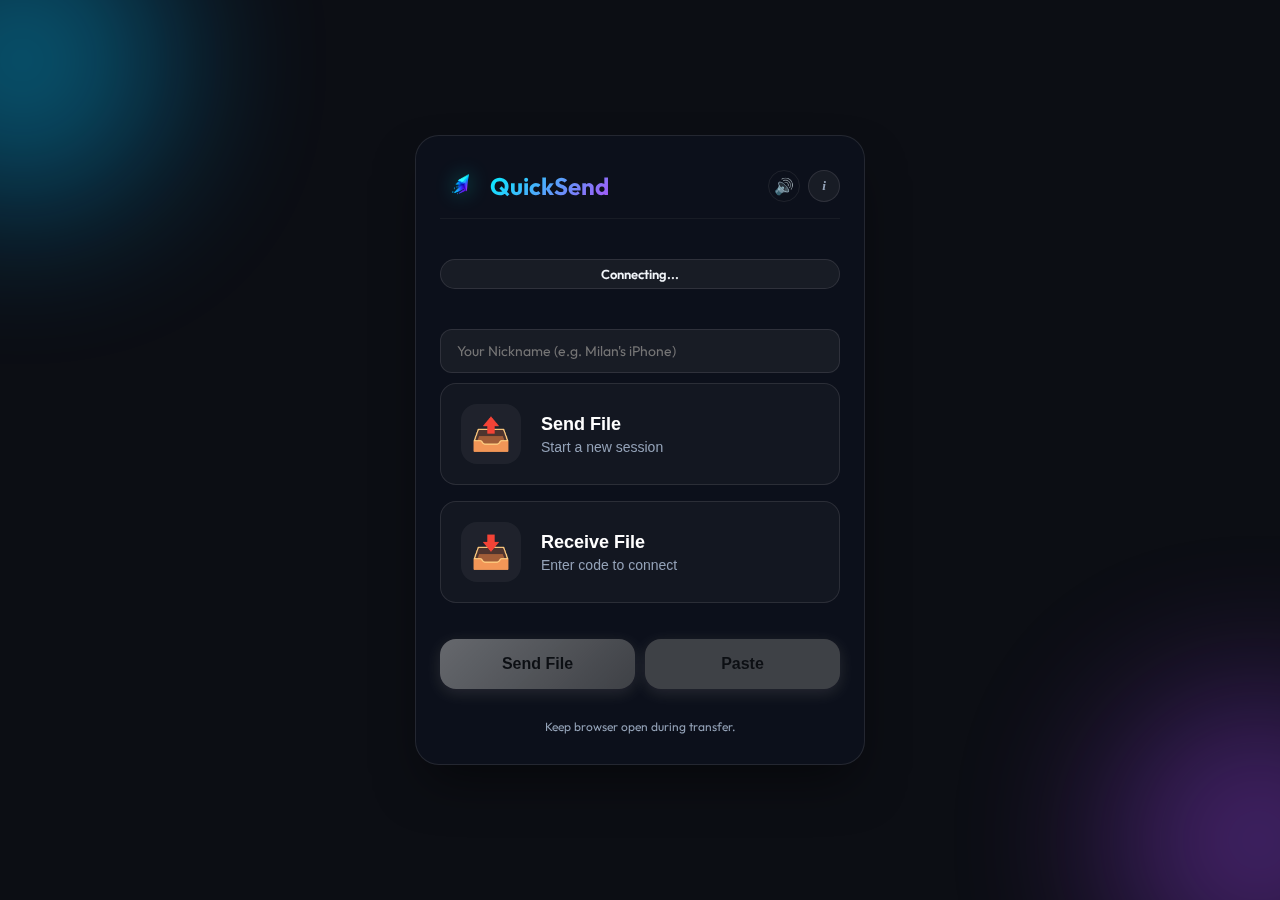
<file: index.html>
<!DOCTYPE html>
<html lang="en">

<head>
    <meta charset="UTF-8">
    <meta name="viewport" content="width=device-width, initial-scale=1.0, maximum-scale=1.0, user-scalable=no">
    <title>QuickSend - Mobile Client</title>
    <link rel="preconnect" href="https://fonts.googleapis.com">
    <link rel="preconnect" href="https://fonts.gstatic.com" crossorigin>
    <link href="https://fonts.googleapis.com/css2?family=Outfit:wght@300;400;500;600;700&display=swap" rel="stylesheet">
    <link rel="manifest" href="webapp.webmanifest">
    <meta name="theme-color" content="#0c0e14">
    <meta name="mobile-web-app-capable" content="yes">
    <meta name="apple-mobile-web-app-capable" content="yes">
    <meta name="apple-mobile-web-app-status-bar-style" content="black-translucent">
    <style>
        :root {
            --bg-color: #0c0e14;
            --text-primary: #f1f5f9;
            --text-secondary: #94a3b8;
            --accent: #00f2ff;
            --accent-purple: #a855f7;
            --accent-glow: rgba(0, 242, 255, 0.4);
            --success: #10b981;
            --error: #ef4444;
            --glass-bg: rgba(13, 17, 28, 0.85);
            --glass-border: rgba(255, 255, 255, 0.1);
            --radius-xl: 24px;
            --radius-lg: 16px;
        }

        * {
            box-sizing: border-box;
            margin: 0;
            padding: 0;
            -webkit-tap-highlight-color: transparent;
        }

        body {
            background: var(--bg-color);
            color: var(--text-primary);
            font-family: 'Outfit', sans-serif;
            min-height: 100vh;
            /* Use dvh for mobile to handle browser toolbars better */
            min-height: 100dvh;
            display: flex;
            flex-direction: column;
            align-items: center;
            justify-content: center;
            overflow-x: hidden;
            overflow-y: auto;
            position: relative;
            padding: 20px 0;
        }

        /* Premium Scrollbar */
        ::-webkit-scrollbar {
            width: 6px;
        }

        ::-webkit-scrollbar-track {
            background: rgba(255, 255, 255, 0.02);
        }

        ::-webkit-scrollbar-thumb {
            background: rgba(255, 255, 255, 0.1);
            border-radius: 10px;
        }

        ::-webkit-scrollbar-thumb:hover {
            background: var(--accent);
        }

        /* Animated Background Blobs */
        .bg-blobs {
            position: fixed;
            top: 0;
            left: 0;
            width: 100vw;
            height: 100vh;
            z-index: -1;
            overflow: hidden;
        }

        .blob {
            position: absolute;
            border-radius: 50%;
            filter: blur(80px);
            opacity: 0.4;
            animation: float 15s infinite ease-in-out;
        }

        .blob-1 {
            width: 300px;
            height: 300px;
            background: radial-gradient(circle, var(--accent), #0077ff);
            top: -10%;
            left: -10%;
        }

        .blob-2 {
            width: 300px;
            height: 300px;
            background: radial-gradient(circle, var(--accent-purple), #7e22ce);
            bottom: -10%;
            right: -10%;
            animation-delay: -5s;
        }

        @keyframes float {

            0%,
            100% {
                transform: translate(0, 0) scale(1);
            }

            33% {
                transform: translate(30px, -50px) scale(1.1);
            }

            66% {
                transform: translate(-20px, 20px) scale(0.9);
            }
        }

        /* Drag & Drop Visual State */
        .drag-over {
            border: 2px dashed var(--accent) !important;
            background: rgba(0, 242, 255, 0.05) !important;
        }

        /* Preview Modal */
        .preview-modal {
            position: fixed;
            top: 0;
            left: 0;
            width: 100vw;
            height: 100vh;
            background: rgba(0, 0, 0, 0.95);
            z-index: 10001;
            display: flex;
            flex-direction: column;
            align-items: center;
            justify-content: center;
            backdrop-filter: blur(10px);
            animation: fadeIn 0.3s ease;
        }

        .preview-content {
            max-width: 90%;
            max-height: 80%;
            border-radius: 12px;
            object-fit: contain;
        }

        .preview-close {
            position: absolute;
            top: 20px;
            right: 20px;
            color: white;
            font-size: 32px;
            cursor: pointer;
            width: 44px;
            height: 44px;
            display: flex;
            align-items: center;
            justify-content: center;
            background: rgba(255, 255, 255, 0.1);
            border-radius: 50%;
        }

        /* Nickname Input */
        .nickname-group {
            margin-bottom: 10px;
            text-align: left;
            width: 100%;
        }

        .nickname-input {
            width: 100%;
            background: rgba(255, 255, 255, 0.05);
            border: 1px solid var(--glass-border);
            padding: 12px 16px;
            border-radius: 12px;
            color: white;
            font-family: inherit;
            outline: none;
            transition: all 0.2s;
            font-size: 14px;
        }

        .nickname-input:focus {
            border-color: var(--accent);
            background: rgba(255, 255, 255, 0.08);
        }

        .btn-cancel-transfer {
            background: rgba(239, 68, 68, 0.15);
            color: var(--error);
            border: 1px solid rgba(239, 68, 68, 0.3);
            padding: 10px;
            border-radius: 12px;
            font-size: 13px;
            font-weight: 600;
            cursor: pointer;
            margin-top: 15px;
            width: 100%;
            transition: all 0.2s;
        }

        .btn-cancel-transfer:active {
            background: var(--error);
            color: white;
        }

        .container {
            width: 90%;
            max-width: 450px;
            background: var(--glass-bg);
            backdrop-filter: blur(20px);
            -webkit-backdrop-filter: blur(20px);
            border: 1px solid var(--glass-border);
            border-radius: var(--radius-xl);
            padding: 30px 24px;
            text-align: center;
            box-shadow: 0 25px 50px -12px rgba(0, 0, 0, 0.5);
            animation: slideUp 0.6s cubic-bezier(0.2, 0.8, 0.2, 1);
            display: flex;
            flex-direction: column;
            gap: 20px;
            /* Remove fixed max-height to allow content to grow if needed, 
               body scroll will handle it */
            position: relative;
        }

        @keyframes slideUp {
            from {
                transform: translateY(40px);
                opacity: 0;
            }

            to {
                transform: translateY(0);
                opacity: 1;
            }
        }

        header {
            display: flex;
            justify-content: space-between;
            align-items: center;
            margin-bottom: 20px;
            padding-bottom: 12px;
            border-bottom: 1px solid rgba(255, 255, 255, 0.05);
            width: 100%;
        }

        .view {
            width: 100%;
            transition: all 0.4s ease;
        }

        .view.hidden {
            display: none;
            opacity: 0;
            transform: translateY(10px);
        }

        .card-btn {
            width: 100%;
            background: rgba(255, 255, 255, 0.03);
            border: 1px solid var(--glass-border);
            border-radius: var(--radius-lg);
            padding: 20px;
            margin-bottom: 16px;
            display: flex;
            align-items: center;
            gap: 20px;
            cursor: pointer;
            transition: all 0.2s;
            text-align: left;
            color: white;
            outline: none;
        }

        .card-btn:hover {
            background: rgba(255, 255, 255, 0.05);
            border-color: rgba(255, 255, 255, 0.2);
            transform: translateY(-2px);
        }

        .card-btn:active {
            transform: scale(0.97) translateY(0);
            background: rgba(255, 255, 255, 0.08);
            border-color: var(--accent);
        }

        .card-btn .icon {
            font-size: 32px;
            width: 60px;
            height: 60px;
            background: rgba(255, 255, 255, 0.05);
            border-radius: 16px;
            display: flex;
            align-items: center;
            justify-content: center;
        }

        .card-btn h3 {
            font-size: 18px;
            margin-bottom: 4px;
        }

        .card-btn p {
            font-size: 14px;
            color: var(--text-secondary);
        }

        /* Sender View Styles */
        .file-drop-area {
            border: 2px dashed var(--glass-border);
            border-radius: var(--radius-lg);
            padding: 40px 20px;
            display: flex;
            flex-direction: column;
            align-items: center;
            justify-content: center;
            gap: 15px;
            cursor: pointer;
            transition: all 0.3s;
            background: rgba(255, 255, 255, 0.02);
        }

        .file-drop-area:active {
            border-color: var(--accent);
            background: rgba(0, 242, 255, 0.05);
        }

        .file-icon {
            font-size: 48px;
        }

        .code-box {
            background: rgba(0, 0, 0, 0.3);
            border: 1px solid var(--accent);
            border-radius: var(--radius-lg);
            padding: 20px;
            margin: 20px 0;
            font-size: 32px;
            font-weight: 700;
            letter-spacing: 5px;
            color: var(--accent);
            text-shadow: 0 0 15px var(--accent-glow);
        }

        #qrcode {
            background: white;
            padding: 15px;
            border-radius: 12px;
            display: inline-block;
            margin-top: 10px;
        }

        .secondary-btn {
            background: transparent;
            border: 1px solid var(--glass-border);
            color: var(--text-secondary);
            width: 100%;
            padding: 12px;
            border-radius: var(--radius-lg);
            font-size: 14px;
            cursor: pointer;
            transition: all 0.2s;
        }

        .secondary-btn:active {
            background: rgba(255, 255, 255, 0.05);
            color: white;
        }

        .logo {
            display: flex;
            align-items: center;
            gap: 10px;
        }

        .header-right {
            display: flex;
            align-items: center;
            gap: 8px;
        }

        .logo img {
            width: 40px;
            height: 40px;
            filter: drop-shadow(0 0 10px var(--accent-glow));
        }

        .logo h1 {
            font-size: 24px;
            font-weight: 700;
            background: linear-gradient(135deg, var(--accent), var(--accent-purple));
            -webkit-background-clip: text;
            background-clip: text;
            -webkit-text-fill-color: transparent;
        }

        /* Status & Progress */
        .status-badge {
            display: inline-block;
            padding: 6px 12px;
            border-radius: 99px;
            background: rgba(255, 255, 255, 0.05);
            border: 1px solid var(--glass-border);
            font-size: 13px;
            font-weight: 600;
            margin-bottom: 20px;
        }

        .status-badge.connected {
            color: var(--success);
            border-color: rgba(16, 185, 129, 0.3);
            background: rgba(16, 185, 129, 0.1);
        }

        .status-badge.error {
            color: var(--error);
            border-color: rgba(239, 68, 68, 0.3);
            background: rgba(239, 68, 68, 0.1);
        }

        .progress-container {
            margin: 10px 0;
            display: none;
        }

        .progress-wrapper {
            background: rgba(255, 255, 255, 0.05);
            height: 8px;
            border-radius: 99px;
            overflow: hidden;
            margin-bottom: 8px;
        }

        .progress-bar {
            height: 100%;
            width: 0%;
            background: linear-gradient(to right, var(--accent), var(--accent-purple));
            box-shadow: 0 0 10px var(--accent-glow);
            transition: width 0.2s linear;
        }

        .stats {
            display: flex;
            justify-content: space-between;
            font-size: 12px;
            color: var(--text-secondary);
            font-weight: 500;
        }

        .current-filename {
            font-size: 14px;
            margin-bottom: 10px;
            color: var(--text-primary);
            white-space: nowrap;
            overflow: hidden;
            text-overflow: ellipsis;
        }

        /* Received Files List */
        .files-list {
            max-height: 350px;
            overflow-y: auto;
            display: none;
            /* Hidden by default */
            flex-direction: column;
            gap: 12px;
            margin: 15px 0;
            padding: 5px;
            border-radius: 12px;
            scrollbar-width: thin;
            scrollbar-color: rgba(255, 255, 255, 0.1) transparent;
        }

        .file-item {
            background: rgba(255, 255, 255, 0.03);
            border: 1px solid var(--glass-border);
            border-radius: 12px;
            padding: 12px;
            display: flex;
            justify-content: space-between;
            align-items: center;
            text-align: left;
            animation: fadeIn 0.3s ease;
        }

        @keyframes fadeIn {
            from {
                opacity: 0;
                transform: translateY(10px);
            }

            to {
                opacity: 1;
                transform: translateY(0);
            }
        }

        .file-info {
            overflow: hidden;
            margin-right: 10px;
        }

        .file-name {
            font-size: 13px;
            font-weight: 600;
            color: var(--text-primary);
            white-space: nowrap;
            overflow: hidden;
            text-overflow: ellipsis;
            margin-bottom: 2px;
        }

        .file-size {
            font-size: 11px;
            color: var(--text-secondary);
        }

        .file-action-btn {
            background: rgba(0, 242, 255, 0.1);
            color: var(--accent);
            border: none;
            padding: 6px 12px;
            border-radius: 8px;
            font-size: 11px;
            font-weight: 600;
            cursor: pointer;
            text-decoration: none;
            display: inline-block;
        }

        /* Buttons */
        .primary-btn {
            display: block;
            width: 100%;
            padding: 16px;
            border-radius: var(--radius-lg);
            border: none;
            background: linear-gradient(135deg, var(--accent), var(--accent-purple));
            color: #0c0e14;
            font-size: 16px;
            font-weight: 700;
            cursor: pointer;
            transition: transform 0.2s;
            box-shadow: 0 4px 15px rgba(0, 242, 255, 0.3);
        }

        .primary-btn:hover {
            transform: translateY(-2px);
            box-shadow: 0 8px 25px rgba(0, 242, 255, 0.4);
        }

        .primary-btn:active {
            transform: scale(0.98) translateY(0);
        }

        .primary-btn.disabled {
            opacity: 0.5;
            pointer-events: none;
            filter: grayscale(1);
        }

        /* Chat Toggle FAB */
        .fab-chat {
            position: fixed;
            bottom: 20px;
            right: 20px;
            width: 56px;
            height: 56px;
            border-radius: 50%;
            background: linear-gradient(135deg, var(--accent), var(--accent-purple));
            border: none;
            box-shadow: 0 8px 20px rgba(0, 0, 0, 0.4);
            display: flex;
            align-items: center;
            justify-content: center;
            font-size: 24px;
            cursor: pointer;
            z-index: 100;
            transition: transform 0.3s;
        }

        .fab-chat:active {
            transform: scale(0.9);
        }

        .unread-dot {
            position: absolute;
            top: 0;
            right: 0;
            width: 14px;
            height: 14px;
            background: #ef4444;
            border: 2px solid #0c0e14;
            border-radius: 50%;
            animation: pulse-dot 2s infinite;
        }

        .fab-chat.hidden {
            display: none;
        }

        @keyframes pulse-dot {
            0% {
                box-shadow: 0 0 0 0 rgba(239, 68, 68, 0.7);
            }

            70% {
                box-shadow: 0 0 0 6px rgba(239, 68, 68, 0);
            }

            100% {
                box-shadow: 0 0 0 0 rgba(239, 68, 68, 0);
            }
        }

        /* Chat Drawer */
        .chat-drawer {
            position: fixed;
            bottom: 0;
            left: 0;
            right: 0;
            height: 70vh;
            background: #13161f;
            border-top: 1px solid var(--glass-border);
            border-radius: 24px 24px 0 0;
            box-shadow: 0 -10px 40px rgba(0, 0, 0, 0.6);
            transform: translateY(110%);
            transition: transform 0.3s cubic-bezier(0.2, 0.8, 0.2, 1);
            z-index: 1000;
            display: flex;
            flex-direction: column;
            padding-bottom: env(safe-area-inset-bottom);
        }

        .chat-drawer.open {
            transform: translateY(0);
        }

        .chat-header {
            padding: 16px 20px;
            border-bottom: 1px solid rgba(255, 255, 255, 0.05);
            display: flex;
            justify-content: space-between;
            align-items: center;
        }

        .chat-header h3 {
            font-size: 16px;
            font-weight: 600;
        }

        .close-chat {
            background: none;
            border: none;
            color: var(--text-secondary);
            font-size: 24px;
            cursor: pointer;
            padding: 5px;
        }

        .chat-messages {
            flex: 1;
            overflow-y: auto;
            padding: 20px;
            display: flex;
            flex-direction: column;
            gap: 10px;
        }

        .message {
            max-width: 80%;
            padding: 10px 14px;
            border-radius: 16px;
            font-size: 14px;
            line-height: 1.4;
            word-wrap: break-word;
        }

        .message.sent {
            align-self: flex-end;
            background: linear-gradient(135deg, var(--accent), var(--accent-purple));
            color: #0c0e14;
            border-bottom-right-radius: 4px;
        }

        .message.received {
            align-self: flex-start;
            background: rgba(255, 255, 255, 0.1);
            color: white;
            border-bottom-left-radius: 4px;
        }

        .chat-input-area {
            padding: 15px;
            border-top: 1px solid rgba(255, 255, 255, 0.05);
            display: flex;
            gap: 10px;
        }

        .chat-input {
            flex: 1;
            background: rgba(0, 0, 0, 0.3);
            border: 1px solid var(--glass-border);
            border-radius: 99px;
            padding: 12px 20px;
            color: white;
            outline: none;
            font-size: 14px;
        }

        .send-chat-btn {
            background: var(--accent);
            color: #0c0e14;
            border: none;
            width: 42px;
            height: 42px;
            border-radius: 50%;
            display: flex;
            align-items: center;
            justify-content: center;
            cursor: pointer;
            font-weight: bold;
        }

        .error-message {
            color: var(--error);
            font-size: 13px;
            background: rgba(239, 68, 68, 0.1);
            padding: 10px;
            border-radius: 12px;
            display: none;
            margin-top: 10px;
            cursor: pointer;
        }

        .info-btn {
            background: rgba(255, 255, 255, 0.05);
            border: 1px solid var(--glass-border);
            color: var(--text-secondary);
            width: 32px;
            height: 32px;
            border-radius: 50%;
            cursor: pointer;
            display: flex;
            align-items: center;
            justify-content: center;
            font-family: serif;
            font-style: italic;
            font-weight: bold;
            transition: all 0.2s;
            position: relative;
            /* Not absolute anymore */
            top: auto;
            right: auto;
        }

        .info-btn:active {
            transform: scale(0.9);
        }

        #sound-toggle {
            width: 32px;
            height: 32px;
            font-size: 16px;
            font-family: sans-serif;
            font-style: normal;
            margin-left: 5px;
            /* Added spacing */
            background: transparent;
            border: 1px solid rgba(255, 255, 255, 0.1);
            opacity: 0.8;
        }


        .info-overlay {
            position: fixed;
            top: 0;
            left: 0;
            width: 100%;
            height: 100%;
            background: rgba(12, 14, 20, 0.95);
            z-index: 2000;
            display: flex;
            align-items: center;
            justify-content: center;
            padding: 20px;
        }

        .info-content {
            background: #1e293b;
            padding: 30px;
            border-radius: 20px;
            max-width: 400px;
            width: 100%;
            position: relative;
            border: 1px solid var(--glass-border);
        }

        .info-content h2 {
            color: var(--accent);
            margin-bottom: 20px;
        }

        .info-content ul {
            text-align: left;
            margin-bottom: 20px;
            padding-left: 20px;
            color: var(--text-primary);
        }

        .info-content li {
            margin-bottom: 10px;
            font-size: 14px;
        }

        .close-btn {
            position: absolute;
            top: 15px;
            right: 15px;
            background: none;
            border: none;
            color: var(--text-secondary);
            font-size: 24px;
            cursor: pointer;
        }

        .hidden {
            display: none !important;
        }

        .toast {
            position: fixed;
            top: 20px;
            left: 50%;
            transform: translateX(-50%);
            background: rgba(28, 28, 40, 0.9);
            backdrop-filter: blur(15px);
            -webkit-backdrop-filter: blur(15px);
            color: white;
            padding: 12px 32px;
            border-radius: 40px;
            border: 1px solid rgba(255, 255, 255, 0.15);
            box-shadow: 0 10px 40px rgba(0, 0, 0, 0.6);
            z-index: 10000;
            transition: all 0.5s cubic-bezier(0.19, 1, 0.22, 1);
            font-size: 14px;
            font-weight: 600;
            display: flex;
            align-items: center;
            gap: 12px;
            letter-spacing: 0.2px;
        }

        .toast.hidden {
            opacity: 0;
            transform: translateX(-50%) translateY(-60px) scale(0.9);
            pointer-events: none;
        }
    </style>
</head>

<body>
    <div class="bg-blobs">
        <div class="blob blob-1"></div>
        <div class="blob blob-2"></div>
    </div>

    <div class="container">
        <header>
            <div class="logo">
                <img src="icons/icon128.png" alt="Logo">
                <h1>QuickSend</h1>
            </div>
            <div class="header-right">
                <button id="sound-toggle" class="info-btn">🔊</button>
                <button id="info-btn" class="info-btn">i</button>
            </div>
        </header>

        <div id="status-badge" class="status-badge">Connecting...</div>

        <!-- Mode Selection -->
        <div id="mode-selection" class="view">
            <div class="nickname-group">
                <input type="text" id="nickname-input" class="nickname-input"
                    placeholder="Your Nickname (e.g. Milan's iPhone)" maxlength="20">
            </div>
            <div class="modes-grid">
                <button id="btn-send-mode" class="card-btn">
                    <div class="icon">📤</div>
                    <div class="text">
                        <h3>Send File</h3>
                        <p>Start a new session</p>
                    </div>
                </button>
                <button id="btn-receive-mode" class="card-btn">
                    <div class="icon">📥</div>
                    <div class="text">
                        <h3>Receive File</h3>
                        <p>Enter code to connect</p>
                    </div>
                </button>
            </div>
        </div>

        <!-- Sender View (Waiting for Connection) -->
        <div id="sender-view" class="view hidden">
            <h2 style="margin-bottom: 20px; color: var(--primary);">Waiting for Peer</h2>
            <div id="code-display-area">
                <p style="opacity: 0.7; margin-bottom: 15px;">Your peer needs this code or QR to connect:</p>
                <div class="code-box">
                    <span id="session-code">...</span>
                </div>
                <div id="qrcode-container">
                    <div id="qrcode"></div>
                    <p class="qr-hint" style="font-size: 11px; margin-top: 10px; opacity: 0.6;">Scan with another
                        device to connect</p>
                    <button id="btn-share-code" class="secondary-btn hidden"
                        style="margin-top: 15px; border-color: var(--accent); color: var(--accent);">Share Code</button>
                    <button id="btn-copy-code" class="secondary-btn"
                        style="margin-top: 15px; border-color: var(--primary); color: var(--primary);">Copy
                        Code</button>
                </div>
            </div>
            <button id="btn-cancel-send" class="secondary-btn" style="margin-top:20px;">Back</button>
        </div>

        <!-- Manual Input View -->
        <div id="receiver-view" class="view hidden">
            <div class="input-group">
                <label>Enter 6-digit Code</label>
                <input type="text" id="code-input" placeholder="123456" maxlength="6" pattern="\d*" inputmode="numeric"
                    style="width: 100%; padding: 16px; background: rgba(0,0,0,0.3); border: 1px solid var(--glass-border); border-radius: 12px; color: white; font-size: 24px; text-align: center; letter-spacing: 4px; margin: 20px 0;">
            </div>
            <button id="btn-connect" class="primary-btn">Connect & Receive</button>
            <button id="btn-cancel-receive" class="secondary-btn" style="margin-top:20px;">Back</button>
        </div>

        <!-- Transfer UI (Existing) -->
        <div id="transfer-ui" class="view hidden">
            <div id="current-filename" class="current-filename hidden"></div>
            <div id="progress-container" class="progress-container">
                <div class="progress-wrapper">
                    <div id="progress-bar" class="progress-bar"></div>
                </div>
                <div class="stats">
                    <span id="percent">0%</span>
                    <span id="speed">0 MB/s</span>
                </div>
                <div id="eta" style="font-size: 11px; color: var(--text-secondary); margin-top: 4px;">Calculating ETA...
                </div>
                <button id="btn-cancel-transfer" class="btn-cancel-transfer hidden">Cancel Transfer</button>
            </div>

            <div id="files-list" class="files-list">
                <!-- Received files will appear here -->
            </div>
            <button id="btn-exit-session" class="secondary-btn" style="margin-top:20px;">Exit Session</button>
        </div>

        <div id="error-ui" class="error-message"></div>

        <!-- Actions -->
        <div class="actions">
            <div style="display:flex; gap:10px; width:100%;">
                <button id="btn-send-file" class="primary-btn disabled" style="flex:1;">Send File</button>
                <button id="btn-paste" class="primary-btn disabled"
                    style="flex:1; background: var(--accent-purple);">Paste</button>
            </div>
            <input type="file" id="file-input" hidden multiple>
        </div>

        <p style="font-size: 12px; color: var(--text-secondary); margin-top: 10px;">Keep browser open during
            transfer.
        </p>

        <div id="info-overlay" class="info-overlay hidden">
            <div class="info-content">
                <button id="info-close" class="close-btn">&times;</button>
                <h2>Quick Guide 🚀</h2>
                <ul>
                    <li><strong>🤝 Connect:</strong> Scan the QR or use the 6-digit code to link devices.</li>
                    <li><strong>📁 Send:</strong> Pick files, paste text, or <b>drag & drop</b> anywhere on desktop.
                    </li>
                    <li><strong>🖼️ Preview:</strong> Click any image/video in history to view it instantly.</li>
                    <li><strong>⚡ HUD:</strong> Track real-time speed, % progress, and remaining time.</li>
                    <li><strong>🛑 Control:</strong> Cancel transfers mid-way if needed.</li>
                </ul>
                <p style="margin-top:15px; font-size:12px; opacity:0.7;">v2.9 - Premium Release - Secure P2P</p>
            </div>
        </div>
    </div>

    <!-- Chat Floating Button -->
    <button id="btn-toggle-chat" class="fab-chat hidden">
        <div id="chat-unread" class="unread-dot hidden"></div>
        💬
    </button>

    <!-- Chat Drawer -->
    <div id="chat-drawer" class="chat-drawer">
        <div class="chat-header">
            <h3>Peer Chat</h3>
            <button id="btn-close-chat" class="close-chat">✕</button>
        </div>
        <div id="chat-messages" class="chat-messages">
            <!-- Messages go here -->
        </div>
        <div class="chat-input-area">
            <input type="text" id="chat-input" class="chat-input" placeholder="Type a message...">
            <button id="btn-send-chat" class="send-chat-btn">➤</button>
        </div>
    </div>

    <!-- Toast Notification -->
    <div id="toast" class="toast hidden"></div>

    <!-- Libs -->
    <script src="libs/audio.js?v=2.1"></script>
    <script src="libs/supabase.js?v=2.1"></script>
    <script src="libs/qrcode.js?v=2.1"></script>
    <script src="config.js?v=2.1"></script>

    <script>
        console.log("QuickSend v2.14 Loaded");
        window.addEventListener('load', function () {
            // --- Logic ---
            const urlParams = new URLSearchParams(window.location.search);
            const code = urlParams.get('code');

            // UI Elements
            const ui = {
                status: document.getElementById('status-badge'),
                error: document.getElementById('error-ui'),
                progressContainer: document.getElementById('progress-container'),
                progressBar: document.getElementById('progress-bar'),
                percent: document.getElementById('percent'),
                speed: document.getElementById('speed'),
                filename: document.getElementById('current-filename'),
                filesList: document.getElementById('files-list'),
                btnSendFile: document.getElementById('btn-send-file'),
                fileInput: document.getElementById('file-input'),
                btnChatToggle: document.getElementById('btn-toggle-chat'),
                chatDrawer: document.getElementById('chat-drawer'),
                chatMessages: document.getElementById('chat-messages'),
                chatInput: document.getElementById('chat-input'),
                btnSendChat: document.getElementById('btn-send-chat'),
                btnCloseChat: document.getElementById('btn-close-chat'),
                chatUnread: document.getElementById('chat-unread'),
                btnPaste: document.getElementById('btn-paste'),
                infoBtn: document.getElementById('info-btn'),
                infoOverlay: document.getElementById('info-overlay'),
                infoClose: document.getElementById('info-close'),
                soundToggle: document.getElementById('sound-toggle'),
                // New View Elements
                btnSendMode: document.getElementById('btn-send-mode'),
                btnReceiveMode: document.getElementById('btn-receive-mode'),
                btnCancelSend: document.getElementById('btn-cancel-send'),
                btnCancelReceive: document.getElementById('btn-cancel-receive'),
                btnConnect: document.getElementById('btn-connect'),
                codeInput: document.getElementById('code-input'),
                sessionCodeText: document.getElementById('session-code'),
                qrcodeDiv: document.getElementById('qrcode'),
                codeDisplayArea: document.getElementById('code-display-area'),
                btnShareCode: document.getElementById('btn-share-code'),
                btnCopyCode: document.getElementById('btn-copy-code'),
                btnExitSession: document.getElementById('btn-exit-session'),
                toast: document.getElementById('toast'),
                nicknameInput: document.getElementById('nickname-input'),
                eta: document.getElementById('eta'),
                btnCancelTransfer: document.getElementById('btn-cancel-transfer')
            };

            const views = {
                selection: document.getElementById('mode-selection'),
                sender: document.getElementById('sender-view'),
                receiver: document.getElementById('receiver-view'),
                transfer: document.getElementById('transfer-ui')
            };

            // WebRTC Config & TURN
            let rtcConfig = {
                iceServers: [
                    { urls: 'stun:stun.l.google.com:19302' },
                    { urls: 'stun:global.stun.twilio.com:3478' }
                ]
            };
            const METERED_API_KEY = "7901977ec1ad39f11335a956e16f677d8cb7";
            const METERED_DOMAIN = "milanmantony.metered.live";

            // Interactive Background Logic
            document.addEventListener('mousemove', (e) => {
                const x = (e.clientX / window.innerWidth - 0.5) * 40;
                const y = (e.clientY / window.innerHeight - 0.5) * 40;
                document.querySelector('.blob-1').style.transform = `translate(${x}px, ${y}px)`;
                document.querySelector('.blob-2').style.transform = `translate(${-x}px, ${-y}px)`;
            });

            // Nickname Persistence
            ui.nicknameInput.value = localStorage.getItem('qs-nickname') || '';
            ui.nicknameInput.onchange = (e) => localStorage.setItem('qs-nickname', e.target.value);

            // Drag & Drop
            document.ondragover = (e) => {
                e.preventDefault();
                if (!views.transfer.classList.contains('hidden')) {
                    ui.filesList.classList.add('drag-over');
                }
            };
            document.ondragleave = () => ui.filesList.classList.remove('drag-over');
            document.ondrop = async (e) => {
                e.preventDefault();
                ui.filesList.classList.remove('drag-over');
                if (views.transfer.classList.contains('hidden')) {
                    showToast("Connect first to send files");
                    return;
                }
                const files = e.dataTransfer.files;
                if (files.length > 0) {
                    for (let i = 0; i < files.length; i++) {
                        await startFileTransfer(files[i]);
                    }
                }
            };

            // Promise that resolves when TURN is ready (or failed/timeout)
            const turnReadyPromise = (async () => {
                try {
                    const res = await fetch(`https://${METERED_DOMAIN}/api/v1/turn/credentials?apiKey=${METERED_API_KEY}`);
                    const servers = await res.json();
                    rtcConfig.iceServers = [...rtcConfig.iceServers, ...servers];
                    console.log("TURN Loaded (Mobile)");
                } catch (e) { console.warn("TURN Fetch Failed", e); }
            })();

            // Init Audio
            AudioEngine.init();
            ui.soundToggle.textContent = AudioEngine.enabled ? '🔊' : '🔇';
            ui.soundToggle.onclick = () => {
                const isOn = AudioEngine.toggle();
                ui.soundToggle.textContent = isOn ? '🔊' : '🔇';
                if (isOn) AudioEngine.play('nav');
            };

            // Info Handlers
            ui.infoBtn.onclick = () => ui.infoOverlay.classList.remove('hidden');
            ui.infoClose.onclick = () => ui.infoOverlay.classList.add('hidden');

            function showView(viewId) {
                Object.values(views).forEach(v => v.classList.add('hidden'));
                views[viewId].classList.remove('hidden');
            }

            // Mode Selection logic
            ui.btnSendMode.onclick = () => {
                AudioEngine.play('nav');
                startSenderSession();
            };

            ui.btnReceiveMode.onclick = () => {
                AudioEngine.play('nav');
                showView('receiver');
            };

            ui.btnCancelSend.onclick = () => {
                AudioEngine.play('nav');
                resetApp();
            };

            ui.btnCancelReceive.onclick = () => {
                AudioEngine.play('nav');
                resetApp();
            };

            ui.btnExitSession.onclick = () => {
                AudioEngine.play('nav');
                resetApp();
            };

            ui.btnConnect.onclick = () => {
                const manualCode = ui.codeInput.value.trim();
                if (manualCode.length === 6) {
                    AudioEngine.play('nav');
                    initReceiver(manualCode);
                } else {
                    showError("Enter 6-digit code");
                }
            };

            // Moved auto-init logic to after supabase initialization to prevent ReferenceError
            function handleAutoInit() {
                if (code) {
                    initReceiver(code);
                } else {
                    showView('selection');
                }
            }

            // Global State
            let peerConnection;
            let dataChannel;
            let supabase;
            let sessionCode = null;
            let activeSubscription = null;
            let heartbeatInterval = null;
            let transferResolve = null; // For ACK handshake
            let transferHistory = []; // Unified store for Sent & Received files

            // Atomic States
            let rxState = { active: false, fileName: "", mime: "", size: 0, chunks: [], bytes: 0, startTime: 0 };
            let txState = { active: false, fileName: "", size: 0, bytes: 0, startTime: 0 };

            let abortTransfer = false;
            const receivedBlobUrls = [];

            try {
                supabase = window.createClient(SUPABASE_URL, SUPABASE_KEY);
                handleAutoInit(); // Safe to run now
            } catch (err) {
                showError("Init failed. Check internet.");
                return;
            }

            // --- Handlers ---

            // Toast notification
            function showToast(msg) {
                ui.toast.textContent = msg;
                ui.toast.classList.remove('hidden');
                setTimeout(() => ui.toast.classList.add('hidden'), 3000);
            }

            ui.btnSendFile.onclick = () => ui.fileInput.click();
            ui.fileInput.onchange = async (e) => {
                const files = e.target.files;
                if (!files || files.length === 0) return;

                console.log("Files Selected:", files.length);
                for (let i = 0; i < files.length; i++) {
                    await startFileTransfer(files[i]);
                }
                ui.fileInput.value = ''; // Reset
            };

            ui.btnPaste.onclick = async () => {
                try {
                    let text = '';
                    try {
                        text = await navigator.clipboard.readText();
                    } catch (permErr) {
                        // Fallback for permissions
                        console.warn("Clipboard read failed, attempting prompt", permErr);
                        text = prompt("Paste text to share:");
                    }

                    if (text && dataChannel && dataChannel.readyState === 'open') {
                        dataChannel.send(JSON.stringify({ type: 'clipboard', text: text }));
                        addChatMessage('sent', 'Shared Clipboard Text');
                    } else if (text === null) {
                        // Cancelled prompt
                    } else {
                        // Empty or not connected
                        if (!dataChannel || dataChannel.readyState !== 'open') showError("Not Connected");
                        else showError("Clipboard/Input is empty");
                    }
                } catch (e) { console.error(e); showError("Clipboard Error"); }
            };

            ui.btnChatToggle.onclick = () => {
                ui.chatDrawer.classList.add('open');
                ui.chatUnread.classList.add('hidden');
                AudioEngine.play('nav');
            };
            ui.btnCloseChat.onclick = () => {
                ui.chatDrawer.classList.remove('open');
                AudioEngine.play('nav');
            };
            ui.btnSendChat.onclick = () => {
                sendChat();
                // sound handled in sendChat/addChatMessage
            };
            ui.chatInput.onkeydown = (e) => {
                if (e.key === 'Enter') {
                    sendChat();
                }
            }

            function showError(msg) {
                AudioEngine.play('error');
                ui.error.textContent = msg;
                ui.error.style.display = 'block';
                ui.status.textContent = "Error";
                ui.status.classList.add('error');

                // Auto-hide after 8s if not critical
                setTimeout(() => {
                    if (ui.error.textContent === msg) {
                        // Only hide if we haven't switched to a success state
                        if (ui.status.textContent === "Error") {
                            ui.error.style.display = 'none';
                        }
                    }
                }, 8000);
            }

            // Click to dismiss error
            ui.error.onclick = () => {
                ui.error.style.display = 'none';
            };

            function updateStatus(text, type) {
                ui.status.textContent = text;
                ui.status.className = 'status-badge ' + (type || '');
                // ONLY clear error UI if we are entering a positive state
                if (type === 'connected' || type === 'connecting') {
                    if (text !== "Peer Disconnected" && text !== "Connection Lost") {
                        ui.error.style.display = 'none';
                        ui.error.textContent = '';
                        ui.status.classList.remove('error');
                    }
                }
            }

            // --- P2P Connection ---

            async function initReceiver(targetCode) {
                try {
                    showView('transfer');
                    updateStatus("Connecting...", "connecting");

                    const { data: session, error } = await supabase.from('sessions').select('*').eq('code', targetCode).single();
                    if (error || !session) {
                        showError("Session not found or expired.");
                        setTimeout(resetApp, 2000);
                        return;
                    }

                    await turnReadyPromise; // Mandatory for mobile/off-network stability
                    peerConnection = new RTCPeerConnection({ iceServers: rtcConfig.iceServers });
                    sessionCode = targetCode;

                    // Real-time Signal Channel (SDP & ICE)
                    const signalChannel = supabase.channel(`session-${targetCode}`);

                    signalChannel
                        .on('broadcast', { event: 'candidate' }, ({ payload }) => {
                            if (payload) peerConnection.addIceCandidate(new RTCIceCandidate(payload)).catch(() => { });
                        })
                        .on('postgres_changes', { event: 'UPDATE', schema: 'public', table: 'sessions', filter: `code=eq.${targetCode}` }, payload => {
                            const data = payload.new;
                            // Check for late candidates via DB fallback
                            if (data.sender_ice) {
                                data.sender_ice.forEach(c => peerConnection.addIceCandidate(new RTCIceCandidate(c)).catch(() => { }));
                            }
                        })
                        .on('postgres_changes', { event: 'DELETE', schema: 'public', table: 'sessions', filter: `code=eq.${targetCode}` }, () => {
                            // If the session is deleted, it means the peer exited
                            updateStatus("Peer Exited", 'error');
                            setTimeout(resetApp, 3000);
                        })
                        .subscribe(async (status) => {
                            if (status === 'SUBSCRIBED') {
                                // Add existing candidates from DB if any
                                if (session.sender_ice) {
                                    session.sender_ice.forEach(c => peerConnection.addIceCandidate(new RTCIceCandidate(c)).catch(() => { }));
                                }
                            }
                        });

                    activeSubscription = signalChannel;

                    peerConnection.onicecandidate = (e) => {
                        if (e.candidate) {
                            // 1. Fast Broadcast (only if channel is open)
                            if (signalChannel.state === 'joined') {
                                signalChannel.send({ type: 'broadcast', event: 'candidate', payload: e.candidate });
                            }
                            // 2. DB Fallback
                            saveCandidateToDb('receiver_ice', e.candidate, targetCode);
                        }
                    };

                    peerConnection.onconnectionstatechange = () => {
                        const state = peerConnection.connectionState;
                        console.log("PC State:", state);
                        if (state === 'connected') {
                            updateStatus("Connected", "connected");
                        } else if (state === 'disconnected' || state === 'failed') {
                            updateStatus("Peer Disconnected", "error");
                        }
                    };

                    peerConnection.ondatachannel = (e) => {
                        dataChannel = e.channel;
                        setupDataChannel(dataChannel);
                    };

                    await peerConnection.setRemoteDescription(new RTCSessionDescription(session.offer));
                    const answer = await peerConnection.createAnswer();
                    await peerConnection.setLocalDescription(answer);
                    await supabase.from('sessions').update({ answer }).eq('code', targetCode);

                    // Auto-cleanup helper
                    setTimeout(async () => {
                        try { await supabase.from('sessions').delete().eq('code', targetCode); } catch (e) { }
                    }, 60000);

                } catch (err) {
                    console.error(err);
                    showError("Connection failed.");
                }
            }

            let iceBatch = [];
            let iceBatchTimer = null;

            async function saveCandidateToDb(field, candidate, code) {
                iceBatch.push(candidate);

                try {
                    const { data } = await supabase.from('sessions').select(field).eq('code', code).maybeSingle();
                    if (!data) return;
                    const current = data[field] || [];
                    current.push(candidate);
                    await supabase.from('sessions').update({ [field]: current }).eq('code', code);
                } catch (e) { }
            }

            // Sender Role (Handled in startSenderSession now)
            // ui.fileInputSender listener removed as it was part of the old v2.1 workflow

            async function startSenderSession() {
                try {
                    showView('sender');
                    sessionCode = Math.floor(100000 + Math.random() * 900000).toString();
                    ui.sessionCodeText.textContent = sessionCode;

                    // Share Button Support
                    if (navigator.share) {
                        ui.btnShareCode.classList.remove('hidden');
                        ui.btnShareCode.onclick = () => {
                            navigator.share({
                                title: 'QuickSend Code',
                                text: `Join my QuickSend session: ${sessionCode}`,
                                url: window.location.origin + window.location.pathname + '?code=' + sessionCode
                            }).catch(() => { });
                        };
                    }

                    // Copy Code Button
                    ui.btnCopyCode.onclick = async () => {
                        try {
                            await navigator.clipboard.writeText(sessionCode);
                            ui.btnCopyCode.textContent = '✓ Copied!';
                            showToast('Code copied to clipboard');
                            setTimeout(() => {
                                ui.btnCopyCode.textContent = 'Copy Code';
                            }, 2000);
                        } catch (e) {
                            // Fallback for older browsers
                            const input = document.createElement('input');
                            input.value = sessionCode;
                            document.body.appendChild(input);
                            input.select();
                            document.execCommand('copy');
                            document.body.removeChild(input);
                            showToast('Code copied!');
                        }
                    };

                    // Show QR
                    ui.qrcodeDiv.innerHTML = '';
                    new QRCode(ui.qrcodeDiv, {
                        text: window.location.origin + window.location.pathname + "?code=" + sessionCode,
                        width: 128,
                        height: 128,
                        colorDark: "#0c0e14",
                        colorLight: "#ffffff",
                        correctLevel: QRCode.CorrectLevel.H
                    });

                    updateStatus("Waiting for peer...", "connecting");

                    await turnReadyPromise; // Mandatory for mobile/off-network stability
                    peerConnection = new RTCPeerConnection({ iceServers: rtcConfig.iceServers });

                    peerConnection.onconnectionstatechange = () => {
                        const state = peerConnection.connectionState;
                        console.log("PC State:", state);
                        if (state === 'connected') {
                            updateStatus("Connected", "connected");
                        } else if (state === 'disconnected' || state === 'failed') {
                            updateStatus("Peer Disconnected", "error");
                        }
                    };

                    dataChannel = peerConnection.createDataChannel("sendDataChannel", { reliable: true });
                    setupDataChannel(dataChannel);

                    // Real-time Signal Channel
                    const signalChannel = supabase.channel(`session-${sessionCode}`);

                    signalChannel
                        .on('broadcast', { event: 'candidate' }, ({ payload }) => {
                            if (payload) peerConnection.addIceCandidate(new RTCIceCandidate(payload)).catch(() => { });
                        })
                        .on('postgres_changes', { event: 'UPDATE', schema: 'public', table: 'sessions', filter: `code=eq.${sessionCode}` }, async (payload) => {
                            const data = payload.new;
                            if (data.answer && peerConnection.signalingState !== 'stable') {
                                try {
                                    await peerConnection.setRemoteDescription(new RTCSessionDescription(data.answer));
                                    showView('transfer');
                                } catch (e) { }
                            }
                            if (data.receiver_ice) {
                                data.receiver_ice.forEach(c => peerConnection.addIceCandidate(new RTCIceCandidate(c)).catch(() => { }));
                            }
                        })
                        .on('postgres_changes', { event: 'DELETE', schema: 'public', table: 'sessions', filter: `code=eq.${sessionCode}` }, () => {
                            updateStatus("Peer Exited", 'error');
                            setTimeout(resetApp, 3000);
                        })
                        .subscribe();

                    activeSubscription = signalChannel;

                    peerConnection.onicecandidate = (e) => {
                        if (e.candidate) {
                            // 1. Fast Broadcast (only if channel is open)
                            if (signalChannel.state === 'joined') {
                                signalChannel.send({ type: 'broadcast', event: 'candidate', payload: e.candidate });
                            }
                            // 2. DB Fallback
                            saveCandidateToDb('sender_ice', e.candidate, sessionCode);
                        }
                    };

                    const offer = await peerConnection.createOffer();
                    await peerConnection.setLocalDescription(offer);

                    // Update with real offer
                    const { error } = await supabase.from('sessions').insert([{ code: sessionCode, offer: offer }]);
                    if (error) throw error;

                    // Cleanup old sessions
                    try { await supabase.from('sessions').delete().lt('created_at', new Date(Date.now() - 3600000).toISOString()); } catch (e) { }

                } catch (err) {
                    console.error(err);
                    showError("Failed to start session.");
                }
            }

            async function resetApp() {
                // If we are in a session, delete the DB record to notify peer
                if (sessionCode) {
                    try { await supabase.from('sessions').delete().eq('code', sessionCode); } catch (e) { }
                    sessionCode = null;
                }

                if (peerConnection) {
                    peerConnection.close();
                    peerConnection = null;
                }
                if (heartbeatInterval) {
                    clearInterval(heartbeatInterval);
                    heartbeatInterval = null;
                }
                if (activeSubscription) {
                    supabase.removeChannel(activeSubscription);
                    activeSubscription = null;
                }
                showView('selection');
                ui.codeDisplayArea.classList.add('hidden');
                ui.status.textContent = "Connecting...";
                ui.status.className = 'status-badge';
                ui.error.style.display = 'none';
                ui.filesList.innerHTML = '';
                ui.filename.classList.add('hidden');
                ui.progressContainer.style.display = 'none';
                ui.btnSendFile.classList.add('disabled');
                ui.btnPaste.classList.add('disabled');

                // Reset progress HUD
                ui.progressBar.style.width = '0%';
                ui.progressText.textContent = '0%';
                ui.eta.textContent = 'Calculating ETA...';
            }

            function setupDataChannel(channel) {
                channel.binaryType = 'arraybuffer';
                channel.onopen = () => {
                    AudioEngine.play('connect');
                    updateStatus("Connected", "connected");
                    showView('transfer'); // Switch to transfer UI once connected
                    ui.btnSendFile.classList.remove('disabled');
                    ui.btnPaste.classList.remove('disabled');
                    ui.btnChatToggle.classList.remove('hidden');

                    // Heartbeat to catch silent drops
                    if (heartbeatInterval) clearInterval(heartbeatInterval);
                    heartbeatInterval = setInterval(() => {
                        if (channel.readyState === 'open') {
                            try { channel.send(JSON.stringify({ type: 'ping' })); }
                            catch (e) { clearInterval(heartbeatInterval); }
                        } else { clearInterval(heartbeatInterval); }
                    }, 2000);
                };
                channel.onclose = () => {
                    updateStatus("Disconnected", "error");
                    ui.btnSendFile.classList.add('disabled');
                    ui.btnPaste.classList.add('disabled');
                    setTimeout(resetApp, 1500); // Back to menu after short delay
                };
                channel.onmessage = handleMessage;
            }

            window.addEventListener('beforeunload', () => {
                if (dataChannel) dataChannel.close();
                if (peerConnection) peerConnection.close();
                if (sessionCode) {
                    supabase.from('sessions').delete().eq('code', sessionCode);
                }
            });

            function handleMessage(event) {
                try {
                    const data = event.data;
                    if (typeof data === 'string') {
                        const msg = JSON.parse(data);
                        if (msg.type === 'ping') return; // Ignore heartbeats
                        if (msg.type === 'meta') {
                            // IDEMPOTENT GUARD: If already receiving THIS file, ignore redundant packets
                            if (rxState.active && rxState.fileName === msg.name && rxState.size === msg.size) {
                                console.log("Ignoring redundant meta");
                                return;
                            }

                            console.log("RX Meta:", msg);
                            // Start Atomic State
                            rxState.active = true;
                            rxState.fileName = msg.name;
                            rxState.size = msg.size;
                            rxState.mime = msg.mime;
                            rxState.chunks = [];
                            rxState.bytes = 0;
                            rxState.startTime = Date.now();

                            const senderName = msg.sender || 'Peer';
                            showNotificationWrapper(`Receiving ${msg.name} from ${senderName}`, "info");
                            try { AudioEngine.play('receive'); } catch (e) { }

                            if (ui.filename) {
                                ui.filename.textContent = "Receiving: " + rxState.fileName;
                                ui.filename.classList.remove('hidden');
                            }
                            if (ui.progressContainer) ui.progressContainer.style.display = 'block';
                            updateProgress(0);

                            // Vital ACK for Reliability
                            try { dataChannel.send(JSON.stringify({ type: 'ack' })); } catch (e) { }

                        } else if (msg.type === 'ack') {
                            // Handled by Sender logic
                            console.log("RX ACK (Global Handler)");
                        } else if (msg.type === 'chat') {
                            addChatMessage('received', msg.text);
                            showToast(`💬 New Message: ${msg.text.substring(0, 20)}${msg.text.length > 20 ? '...' : ''}`);
                        } else if (msg.type === 'clipboard') {
                            navigator.clipboard.writeText(msg.text).then(() => {
                                try { AudioEngine.play('copied'); } catch (e) { }
                                addChatMessage('received', '📋 Copied to Clipboard!');
                                showToast('📋 Clipboard Synced & Copied');
                            });
                        }
                    } else {
                        // Binary Chunks
                        if (!rxState.active) return;

                        rxState.chunks.push(data);
                        rxState.bytes += data.byteLength;

                        // Throttle UI update
                        const now = Date.now();
                        if (!window.lastRxUpdate || now - window.lastRxUpdate > 100 || rxState.bytes >= rxState.size) {
                            updateProgress(rxState.bytes);
                            window.lastRxUpdate = now;
                        }

                        if (rxState.bytes >= rxState.size) {
                            finishFileReceive();
                        }
                    }
                } catch (e) { console.error("Msg Error", e); }
            }

            function showNotificationWrapper(msg, type) {
                // Simple Fallback
                console.log("Notification:", msg);
                if (type === 'error') showError(msg);
                showToast(msg);
            }

            function renderTransferHistory() {
                if (!ui.filesList) return;

                if (transferHistory.length === 0) {
                    ui.filesList.style.display = 'none';
                    return;
                }

                ui.filesList.style.display = 'flex';
                ui.filesList.innerHTML = ''; // Full Fresh Re-Sync

                transferHistory.forEach(item => {
                    const div = document.createElement('div');
                    div.className = 'file-item';

                    let previewHtml = '';
                    if (item.mime && item.mime.startsWith('image/')) {
                        previewHtml = `<img src="${item.url}" onclick="openPreview('${item.url}', 'image')" style="width: 40px; height: 40px; border-radius: 8px; object-fit: cover; margin-right: 12px; border: 1px solid rgba(255,255,255,0.1); cursor:pointer;">`;
                    } else if (item.mime && item.mime.startsWith('video/')) {
                        previewHtml = `<div onclick="openPreview('${item.url}', 'video')" style="width: 40px; height: 40px; background: rgba(0,0,0,0.3); border-radius: 8px; display: flex; align-items: center; justify-content: center; margin-right: 12px; border: 1px solid rgba(255,255,255,0.1); cursor:pointer;">\u25b6\ufe0f</div>`;
                    } else {
                        previewHtml = `<div style="width: 40px; height: 40px; background: rgba(255,255,255,0.05); border-radius: 8px; display: flex; align-items: center; justify-content: center; margin-right: 12px;">\ud83d\udcc4</div>`;
                    }

                    const actionHtml = `
                        <div style="display:flex; align-items:center; gap:10px;">
                            ${item.type === 'sent' ? '<span style="color:var(--primary); font-size:12px; font-weight:600; white-space:nowrap;">Sent \u2713</span>' : ''}
                            <a href="${item.url}" download="${item.name}" class="file-action-btn">Download</a>
                        </div>
                    `;

                    div.innerHTML = `
                        <div style="display:flex; align-items:center; overflow:hidden; flex:1;">
                            ${previewHtml}
                            <div class="file-info" style="min-width:0;">
                                <div class="file-name">${item.name}</div>
                                <div class="file-size">${(item.size / 1024 / 1024).toFixed(2)} MB</div>
                            </div>
                        </div>
                        ${actionHtml}
                    `;
                    ui.filesList.appendChild(div);
                });

                ui.filesList.scrollTop = ui.filesList.scrollHeight;
            }

            function finishFileReceive() {
                try {
                    if (!rxState.active || rxState.size === 0) return;

                    const blob = new Blob(rxState.chunks, { type: rxState.mime });
                    const url = URL.createObjectURL(blob);
                    receivedBlobUrls.push(url);

                    console.log("File Finished:", rxState.fileName);

                    transferHistory.push({
                        type: 'received',
                        name: rxState.fileName,
                        size: rxState.size,
                        mime: rxState.mime,
                        url: url,
                        time: Date.now()
                    });

                    renderTransferHistory();
                    showToast(`\ud83d\udce5 Received: ${rxState.fileName}`);

                    // ATOMIC RESET
                    rxState = {
                        active: false,
                        fileName: "",
                        mime: "",
                        size: 0,
                        chunks: [],
                        bytes: 0,
                        startTime: 0
                    };

                    ui.progressContainer.style.display = 'none';
                    if (ui.filename) ui.filename.textContent = '';
                    try { AudioEngine.play('success'); } catch (e) { }
                } catch (e) { console.error("Finish error", e); }
            }

            // PWA Registration
            if ('serviceWorker' in navigator) {
                // Wait for load to not block critical rendering
                window.addEventListener('load', () => {
                    navigator.serviceWorker.register('sw.js');
                });
            }

            function openPreview(url, type) {
                const modal = document.createElement('div');
                modal.className = 'preview-modal';
                let content = '';
                if (type === 'image') {
                    content = `<img src="${url}" class="preview-content">`;
                } else {
                    content = `<video src="${url}" controls autoplay class="preview-content"></video>`;
                }
                modal.innerHTML = `
                    <div class="preview-close" onclick="this.parentElement.remove()">&times;</div>
                    ${content}
                    <a href="${url}" download="QuickSend_Media" class="primary-btn" style="width:auto; margin-top:20px; padding: 12px 30px;">Download Original</a>
                `;
                document.body.appendChild(modal);
            }

            function updateProgress(bytes) {
                if (!txState.active && !rxState.active) return;
                const state = txState.active ? txState : rxState;
                const progress = (bytes / state.size) * 100;
                ui.progressBar.style.width = progress + "%";
                ui.percent.textContent = Math.round(progress) + "%";

                const elapsed = (Date.now() - state.startTime) / 1000;
                const mbps = (bytes / (1024 * 1024)) / elapsed;
                ui.speed.textContent = mbps.toFixed(2) + " MB/s";

                // ETA Logic
                if (bytes > 0 && progress < 100) {
                    const remainingBytes = state.size - bytes;
                    const remainingSeconds = remainingBytes / (bytes / elapsed);
                    if (remainingSeconds > 60) {
                        ui.eta.textContent = "About " + Math.ceil(remainingSeconds / 60) + "m remaining";
                    } else {
                        ui.eta.textContent = Math.ceil(remainingSeconds) + "s remaining";
                    }
                } else {
                    ui.eta.textContent = "Finishing...";
                }
            }

            // --- Chat Logic ---

            function sendChat() {
                const text = ui.chatInput.value.trim();
                if (!text || !dataChannel || dataChannel.readyState !== 'open') return;

                dataChannel.send(JSON.stringify({ type: 'chat', text: text }));
                addChatMessage('sent', text);
                ui.chatInput.value = '';
            }

            function addChatMessage(dir, text) {
                const div = document.createElement('div');
                div.className = `message ${dir}`;
                div.textContent = text;
                ui.chatMessages.appendChild(div);
                ui.chatMessages.scrollTop = ui.chatMessages.scrollHeight;

                if (dir === 'received') {
                    AudioEngine.play('message');
                    if (!ui.chatDrawer.classList.contains('open')) {
                        ui.chatUnread.classList.remove('hidden');
                    }
                } else {
                    AudioEngine.play('message');
                }
            }

            // --- Sending File Logic ---

            function addSentFileLog(file) {
                const fileUrl = URL.createObjectURL(file);
                receivedBlobUrls.push(fileUrl); // Track for cleanup

                transferHistory.push({
                    type: 'sent',
                    name: file.name,
                    size: file.size,
                    mime: file.type,
                    url: fileUrl,
                    time: Date.now()
                });

                renderTransferHistory();
            }

            function startFileTransfer(file) {
                return new Promise(async (resolve, reject) => {
                    if (!file || !dataChannel) { console.warn("No file or channel"); reject("No channel"); return; }
                    if (dataChannel.readyState !== 'open') { console.warn("Channel not open:", dataChannel.readyState); showError("Channel not ready"); reject("Closed"); return; }

                    console.log("Start Transfer:", file.name);

                    // Setup state
                    txState.active = true;
                    txState.fileName = file.name;
                    txState.size = file.size;
                    txState.bytes = 0;
                    txState.startTime = Date.now();

                    ui.filename.textContent = "Sending: " + file.name;
                    ui.filename.classList.remove('hidden');
                    ui.progressContainer.style.display = 'block';
                    ui.btnCancelTransfer.classList.remove('hidden');
                    abortTransfer = false;

                    ui.btnCancelTransfer.onclick = () => {
                        abortTransfer = true;
                        showToast("Cancelling...");
                    };

                    // 1. Reliable Handshake (Retry Loop)
                    const meta = {
                        type: 'meta',
                        name: file.name,
                        size: file.size,
                        mime: file.type,
                        sender: ui.nicknameInput.value || 'Anonymous'
                    };
                    console.log("Starting Reliable Handshake...");

                    let ackReceived = false;
                    const ackListener = (event) => {
                        try {
                            const msg = JSON.parse(event.data);
                            if (msg.type === 'ack') ackReceived = true;
                        } catch (e) { }
                    };
                    dataChannel.addEventListener('message', ackListener);

                    // Try 10 times (10 seconds)
                    for (let i = 0; i < 10; i++) {
                        if (ackReceived) {
                            console.log("Handshake Success!");
                            break;
                        }
                        console.log(`Sending Meta (Attempt ${i + 1}/10)`, meta);
                        dataChannel.send(JSON.stringify(meta));

                        // Wait 1s for ACK (blocking)
                        for (let w = 0; w < 10; w++) {
                            if (ackReceived) break;
                            await new Promise(r => setTimeout(r, 100));
                        }
                    }

                    dataChannel.removeEventListener('message', ackListener);

                    if (!ackReceived) {
                        console.error("Handshake Failed: No ACK from Receiver");
                        ui.progressContainer.style.display = 'none';
                        showError("Connection unstable. Please try again.");
                        reject("No ACK");
                        return;
                    }

                    // 2. Send Chunks Optimized
                    const CHUNK_SIZE = 64 * 1024; // 64KB
                    dataChannel.bufferedAmountLowThreshold = 64 * 1024;

                    const fileReader = new FileReader();
                    let lastTxUpdate = 0;

                    const readSlice = () => {
                        if (txState.bytes >= file.size) return;
                        const slice = file.slice(txState.bytes, txState.bytes + CHUNK_SIZE);
                        fileReader.readAsArrayBuffer(slice);
                    };

                    fileReader.onload = async (e) => {
                        const buffer = e.target.result;
                        if (!buffer) return;

                        try {
                            if (dataChannel.bufferedAmount > 8 * 1024 * 1024) {
                                await new Promise(r => {
                                    dataChannel.onbufferedamountlow = () => {
                                        dataChannel.onbufferedamountlow = null;
                                        r();
                                    };
                                });
                            }

                            if (abortTransfer) {
                                txState.active = false;
                                ui.progressContainer.style.display = 'none';
                                ui.btnCancelTransfer.classList.add('hidden');
                                showToast("Transfer Cancelled");
                                resolve(); // Move to next file
                                return;
                            }

                            dataChannel.send(buffer);
                            txState.bytes += buffer.byteLength;

                            const now = Date.now();
                            if (now - lastTxUpdate > 100 || txState.bytes >= file.size) {
                                updateProgress(txState.bytes);
                                lastTxUpdate = now;
                            }

                            if (txState.bytes < file.size) {
                                readSlice();
                            } else {
                                txState.active = false;
                                ui.status.textContent = "Sent Successfully";
                                ui.status.classList.add('connected');
                                ui.progressContainer.style.display = 'none';
                                ui.btnCancelTransfer.classList.add('hidden');
                                ui.filename.textContent = "Sent: " + file.name;
                                showToast(`\ud83d\udce4 Sent: ${file.name}`);
                                addSentFileLog(file);
                                resolve(); // DONE
                            }
                        } catch (err) {
                            console.error(err);
                            txState.active = false;
                            showError("Transfer failed.");
                            reject(err);
                        }
                    };

                    readSlice();
                });
            }

            // Auto-connect if code in URL
            if (code && code.length === 6) {
                ui.codeInput.value = code;
                initReceiver(code);
            }


        });
    </script>
</body>

</html>
</file>
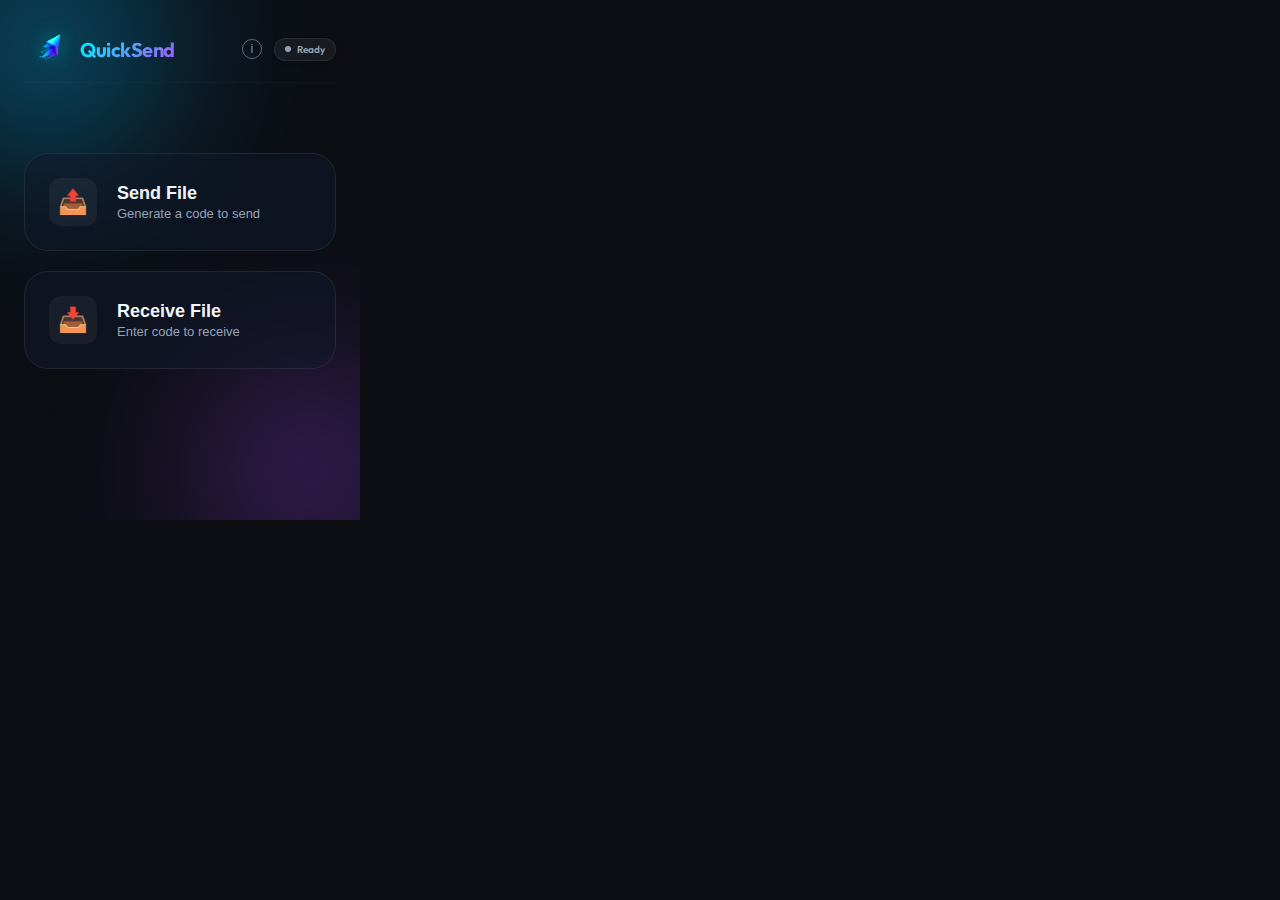
<file: popup.html>
<!DOCTYPE html>
<html lang="en">

<head>
    <meta charset="UTF-8">
    <meta name="viewport" content="width=device-width, initial-scale=1.0">
    <title>QuickSend</title>
    <link rel="preconnect" href="https://fonts.googleapis.com">
    <link rel="preconnect" href="https://fonts.gstatic.com" crossorigin>
    <link href="https://fonts.googleapis.com/css2?family=Outfit:wght@300;400;500;600;700&display=swap" rel="stylesheet">
    <link rel="stylesheet" href="popup.css">
</head>

<body>
    <div class="bg-blobs">
        <div class="blob blob-1"></div>
        <div class="blob blob-2"></div>
    </div>
    <div class="container">
        <header>
            <div class="logo">
                <img src="icons/icon128.png" alt="QuickSend">
                <h1>QuickSend</h1>
            </div>
            <div class="header-right">
                <button id="info-toggle" class="info-btn" title="How to use">i</button>
                <div class="status-badge" id="connection-status">Disconnected</div>
            </div>
        </header>

        <main id="main-view">
            <!-- Mode Selection -->
            <div id="mode-selection" class="view active">
                <button id="btn-send-mode" class="card-btn">
                    <div class="icon">📤</div>
                    <div class="text">
                        <h3>Send File</h3>
                        <p>Generate a code to send</p>
                    </div>
                </button>
                <button id="btn-receive-mode" class="card-btn">
                    <div class="icon">📥</div>
                    <div class="text">
                        <h3>Receive File</h3>
                        <p>Enter code to receive</p>
                    </div>
                </button>
            </div>

            <!-- Sender View -->
            <div id="sender-view" class="view hidden">
                <div class="step">
                    <label for="file-input" class="file-drop-area" id="drop-area">
                        <span class="file-icon">📄</span>
                        <span id="file-name-display">Click to select a file</span>
                        <input type="file" id="file-input" multiple hidden>
                    </label>
                </div>

                <div id="code-display-area" class="hidden">
                    <p>Share this code:</p>
                    <div class="code-box">
                        <span id="session-code">...</span>
                        <button id="btn-copy" class="copy-btn hidden" title="Copy Code">Copy</button>
                    </div>
                    <div id="qrcode-container" class="hidden">
                        <div id="qrcode"></div>
                        <p class="qr-hint">Scan with another device to connect</p>
                    </div>
                    <p class="hint">Waiting for receiver...</p>
                </div>

                <button id="btn-cancel-send" class="secondary-btn">Cancel</button>
            </div>

            <!-- Receiver View -->
            <div id="receiver-view" class="view hidden">
                <div class="input-group">
                    <label>Enter 6-digit Code</label>
                    <input type="text" id="code-input" placeholder="123456" maxlength="6" pattern="\d*">
                </div>
                <button id="btn-connect" class="primary-btn">Connect & Download</button>
                <button id="btn-cancel-receive" class="secondary-btn">Back</button>
            </div>

            <!-- Transfer View -->
            <div id="transfer-view" class="view hidden">
                <div class="transfer-info">
                    <h2 id="transfer-title">Transferring...</h2>
                    <p id="transfer-filename">file.txt</p>
                </div>

                <div class="progress-container">
                    <div class="progress-bar" id="progress-bar"></div>
                </div>

                <div class="stats">
                    <span id="transfer-percentage">0%</span>
                    <span id="transfer-speed"></span>
                </div>

                <div id="received-files-container" class="received-files-container"></div>

                <div class="transfer-actions">
                    <div style="display:flex; gap:10px; width:100%;">
                        <button id="btn-send-more" class="primary-btn" style="flex:1;">Send Files</button>
                        <button id="btn-paste" class="primary-btn"
                            style="flex:1; background: var(--accent-purple);">Paste Text</button>
                    </div>
                    <button id="btn-finish" class="secondary-btn">Exit</button>
                </div>

                <!-- Chat Drawer -->
                <div id="chat-drawer" class="chat-drawer">
                    <div class="chat-header" id="chat-toggle">
                        <span>Chat</span>
                        <span id="chat-unread" class="unread-dot hidden"></span>
                    </div>
                    <div class="chat-body">
                        <div id="chat-messages" class="chat-messages"></div>
                        <div class="chat-input-area">
                            <input type="text" id="chat-input" placeholder="Type a message...">
                            <button id="btn-send-chat">🚀</button>
                        </div>
                    </div>
                </div>
            </div>
        </main>

        <div id="notification" class="notification hidden"></div>

        <div id="info-overlay" class="info-overlay hidden">
            <div class="info-content">
                <button id="info-close" class="close-btn">&times;</button>
                <h2>How to Use QuickSend</h2>
                <ul>
                    <li><strong>Send:</strong> Select a file to generate a 6-digit code or QR.</li>
                    <li><strong>Receive:</strong> Enter the code on another device to start.</li>
                    <li><strong>Transfer:</strong> Files move P2P directly between browsers.</li>
                    <li><strong>Privacy:</strong> No files touch our servers. Safe & Fast.</li>
                </ul>
                <p class="info-note">Keep both windows open during transfer.</p>
            </div>
        </div>
    </div>

    <script src="libs/qrcode.js"></script>
    <script src="libs/supabase.js"></script>
    <script src="config.js"></script>
    <script src="popup.js"></script>
</body>

</html>
</file>
<file: popup.css>
:root {
  --bg-color: #0c0e14;
  --text-primary: #f1f5f9;
  --text-secondary: #94a3b8;
  --accent: #00f2ff;
  --accent-purple: #a855f7;
  --accent-glow: rgba(0, 242, 255, 0.4);
  --success: #10b981;
  --error: #ef4444;
  --glass-bg: rgba(13, 17, 28, 0.7);
  --glass-border: rgba(255, 255, 255, 0.08);
  --surface-card: rgba(15, 23, 42, 0.5);
  --font-family: 'Outfit', sans-serif;
  --radius-xl: 24px;
  --radius-lg: 16px;
  --radius-md: 12px;
}

* {
  box-sizing: border-box;
  margin: 0;
  padding: 0;
  scrollbar-width: thin;
  scrollbar-color: var(--accent) transparent;
}

/* Custom Scrollbar for better accessibility */
*::-webkit-scrollbar {
  width: 5px;
}

*::-webkit-scrollbar-track {
  background: transparent;
}

*::-webkit-scrollbar-thumb {
  background-color: var(--accent);
  border-radius: 10px;
}

body {
  width: 360px;
  height: 520px;
  background-color: var(--bg-color);
  color: var(--text-primary);
  font-family: var(--font-family);
  overflow: hidden;
  position: relative;
}

/* More dramatic background blobs */
.bg-blobs {
  position: absolute;
  top: 0;
  left: 0;
  width: 100%;
  height: 100%;
  z-index: -1;
  overflow: hidden;
}

.blob {
  position: absolute;
  border-radius: 50%;
  filter: blur(80px);
  opacity: 0.35;
  animation: float 15s infinite ease-in-out;
}

.blob-1 {
  width: 250px;
  height: 250px;
  background: radial-gradient(circle, var(--accent), #0077ff);
  top: -80px;
  left: -80px;
}

.blob-2 {
  width: 220px;
  height: 220px;
  background: radial-gradient(circle, var(--accent-purple), #7e22ce);
  bottom: -60px;
  right: -60px;
  animation-delay: -5s;
}

@keyframes float {

  0%,
  100% {
    transform: translate(0, 0) scale(1);
  }

  33% {
    transform: translate(40px, -20px) scale(1.1);
  }

  66% {
    transform: translate(-30px, 30px) scale(0.95);
  }
}

.container {
  padding: 24px;
  height: 100%;
  display: flex;
  flex-direction: column;
}

header {
  display: flex;
  justify-content: space-between;
  align-items: center;
  margin-bottom: 60px;
  /* Restored for initial screen */
  padding-bottom: 8px;
  border-bottom: 1px solid rgba(255, 255, 255, 0.03);
  transition: margin-bottom 0.3s ease;
  /* Smooth transition */
}

.compact-header header {
  margin-bottom: 24px;
  /* Compact margin for better spacing */
}

.logo {
  display: flex;
  align-items: center;
  gap: 6px;
  /* Even tighter gap for better fit */
}

.logo img {
  width: 50px;
  /* Scaled down slightly from 60px to prevent overcrowding */
  height: 50px;
  filter: drop-shadow(0 0 10px var(--accent-glow));
  transition: transform 0.3s ease;
}

.header-right {
  display: flex;
  align-items: center;
  gap: 12px;
}

.info-btn {
  width: 20px;
  height: 20px;
  border-radius: 50%;
  border: 1px solid var(--text-secondary);
  background: transparent;
  color: var(--text-secondary);
  font-size: 12px;
  font-weight: 700;
  display: flex;
  align-items: center;
  justify-content: center;
  cursor: pointer;
  transition: all 0.2s;
  opacity: 0.6;
  padding: 0;
  line-height: 1;
}

.info-btn:hover {
  opacity: 1;
  border-color: var(--accent);
  color: var(--accent);
  transform: scale(1.1);
}

.logo:hover img {
  transform: rotate(15deg) scale(1.1);
}

.logo h1 {
  font-size: 20px;
  /* Slightly smaller to make room for status */
  font-weight: 700;
  letter-spacing: -0.5px;
  background: linear-gradient(135deg, var(--accent), var(--accent-purple));
  -webkit-background-clip: text;
  background-clip: text;
  -webkit-text-fill-color: transparent;
}

.status-badge {
  font-size: 10px;
  /* Slightly smaller font */
  font-weight: 600;
  padding: 4px 10px;
  /* Compact padding */
  background: rgba(255, 255, 255, 0.05);
  border: 1px solid var(--glass-border);
  border-radius: 99px;
  color: var(--text-secondary);
  display: flex;
  align-items: center;
  gap: 6px;
  box-shadow: 0 2px 4px rgba(0, 0, 0, 0.1);
  flex-shrink: 0;
  /* Don't squash the badge */
}

.status-badge::before {
  content: '';
  width: 6px;
  height: 6px;
  border-radius: 50%;
  background: currentColor;
}

.status-badge.connected {
  color: var(--success);
  background: rgba(16, 185, 129, 0.1);
  border-color: rgba(16, 185, 129, 0.2);
  box-shadow: 0 0 10px rgba(16, 185, 129, 0.1);
}

.status-badge.disconnected {
  color: var(--error);
  background: rgba(239, 68, 68, 0.1);
  border-color: rgba(239, 68, 68, 0.2);
}

/* Views with smoother transitions */
main {
  flex: 1;
  position: relative;
}

.view {
  position: absolute;
  top: 0;
  left: 0;
  width: 100%;
  height: 100%;
  transition: all 0.5s cubic-bezier(0.2, 0.8, 0.2, 1);
  opacity: 0;
  pointer-events: none;
  transform: translateY(15px);
  overflow-y: auto;
  overflow-x: hidden;
  padding: 10px 0;
  scrollbar-width: none;
}

.view::-webkit-scrollbar {
  display: none;
}

.view.active {
  opacity: 1;
  pointer-events: auto;
  transform: translateY(0);
}

/* Card Buttons - More curved & interactive */
.card-btn {
  background: var(--surface-card);
  border: 1px solid var(--glass-border);
  padding: 24px;
  border-radius: var(--radius-xl);
  cursor: pointer;
  display: flex;
  align-items: center;
  gap: 20px;
  transition: transform 0.3s cubic-bezier(0.34, 1.56, 0.64, 1), background 0.3s, border-color 0.3s, box-shadow 0.3s;
  width: 100%;
  text-align: left;
  color: inherit;
  margin-bottom: 20px;
  position: relative;
  overflow: hidden;
}

.card-btn:hover {
  background: rgba(45, 55, 72, 0.65);
  border-color: var(--accent);
  transform: translateY(-5px);
  box-shadow: 0 15px 30px -10px rgba(0, 0, 0, 0.5), 0 0 15px var(--accent-glow);
}

.card-btn .icon {
  width: 48px;
  height: 48px;
  display: flex;
  align-items: center;
  justify-content: center;
  background: rgba(255, 255, 255, 0.05);
  border-radius: var(--radius-md);
  font-size: 24px;
  transition: background 0.3s;
}

.card-btn:hover .icon {
  background: var(--accent);
}

.card-btn h3 {
  font-size: 18px;
  font-weight: 600;
  margin-bottom: 2px;
}

.card-btn p {
  font-size: 13px;
  color: var(--text-secondary);
}

/* Drop Area */
.file-drop-area {
  background: rgba(255, 255, 255, 0.02);
  border: 2px dashed rgba(255, 255, 255, 0.1);
  border-radius: var(--radius-xl);
  padding: 30px 20px;
  /* Reduced from 40px */
  text-align: center;
  cursor: pointer;
  transition: all 0.3s ease;
  display: flex;
  flex-direction: column;
  align-items: center;
  gap: 12px;
  /* Reduced gap */
}

.file-drop-area.file-selected {
  padding: 10px 12px;
  background: rgba(0, 242, 255, 0.05);
  border-style: solid;
  border-color: var(--accent);
  gap: 6px;
}

.file-drop-area.file-selected .file-icon {
  font-size: 28px;
  /* Smaller icon when file is selected */
  margin-bottom: 0;
}

.file-drop-area:hover {
  background: rgba(0, 242, 255, 0.05);
  border-color: var(--accent);
}

.file-icon {
  font-size: 56px;
  margin-bottom: 4px;
  filter: drop-shadow(0 8px 16px rgba(0, 0, 0, 0.2));
}

/* Code Display & Inputs */
.code-box {
  background: rgba(0, 0, 0, 0.3);
  padding: 12px 16px;
  /* More compact box */
  border-radius: var(--radius-lg);
  margin: 8px 0;
  /* Reduced margin */
  font-family: 'Courier New', monospace;
  font-size: 28px;
  /* Slightly smaller code */
  font-weight: 800;
  letter-spacing: 8px;
  color: var(--accent);
  border: 1px solid var(--accent);
  display: flex;
  align-items: center;
  justify-content: center;
  gap: 16px;
  box-shadow: inset 0 0 20px rgba(0, 242, 255, 0.1);
  position: relative;
  overflow: hidden;
}

.code-box.loading {
  letter-spacing: normal;
  font-size: 18px;
}

.code-box.loading::after {
  content: '';
  position: absolute;
  top: 0;
  left: 0;
  width: 100%;
  height: 100%;
  background: linear-gradient(90deg,
      rgba(255, 255, 255, 0) 0%,
      rgba(0, 242, 255, 0.1) 50%,
      rgba(255, 255, 255, 0) 100%);
  background-size: 200% 100%;
  animation: shimmer 1.5s infinite;
}

@keyframes shimmer {
  0% {
    transform: translateX(-100%);
  }

  100% {
    transform: translateX(100%);
  }
}

#session-code {
  transition: all 0.3s ease;
}

#session-code.loading {
  opacity: 0.6;
  font-family: var(--font-family);
}

#qrcode-container {
  display: flex;
  flex-direction: column;
  align-items: center;
  gap: 8px;
  margin: 10px 0;
  padding: 12px;
  background: rgba(255, 255, 255, 0.03);
  border-radius: var(--radius-lg);
  border: 1px solid var(--glass-border);
}

#qrcode {
  padding: 6px;
  background: white;
  border-radius: 8px;
  box-shadow: 0 4px 12px rgba(0, 0, 0, 0.2);
}

#qrcode img {
  display: block;
  width: 110px !important;
  height: 110px !important;
}

.qr-hint {
  font-size: 11px;
  color: var(--text-secondary);
  font-weight: 500;
}

.hint {
  font-size: 13px;
  color: var(--text-secondary);
  margin: 8px 0 4px 0;
  text-align: center;
}

.copy-btn {
  background: rgba(255, 255, 255, 0.05);
  border: 1px solid var(--glass-border);
  cursor: pointer;
  padding: 8px 16px;
  border-radius: var(--radius-md);
  transition: all 0.2s;
  color: var(--text-primary);
  font-size: 13px;
  font-weight: 600;
  text-transform: uppercase;
  letter-spacing: 1px;
}

.copy-btn:hover {
  background: var(--accent);
  color: white;
  transform: scale(1.1);
}

.input-group {
  margin-top: 10px;
  margin-bottom: 30px;
}

.input-group label {
  display: block;
  margin-bottom: 12px;
  color: var(--text-secondary);
  font-size: 14px;
  font-weight: 500;
  text-align: center;
}

.input-group input {
  width: 100%;
  padding: 20px;
  border-radius: var(--radius-lg);
  border: 1px solid var(--glass-border);
  background: rgba(15, 23, 42, 0.8);
  color: #fff;
  font-size: 32px;
  text-align: center;
  letter-spacing: 6px;
  outline: none;
  transition: border-color 0.3s, box-shadow 0.3s;
}

.input-group input:focus {
  border-color: var(--accent);
  box-shadow: 0 0 0 4px var(--accent-glow);
}

/* Modern Buttons */
.primary-btn,
.secondary-btn {
  width: 100%;
  padding: 14px;
  border-radius: var(--radius-lg);
  border: none;
  font-size: 15px;
  font-weight: 700;
  cursor: pointer;
  transition: all 0.3s cubic-bezier(0.175, 0.885, 0.32, 1.275);
  margin-top: 8px;
}

.primary-btn {
  background: linear-gradient(135deg, var(--accent), var(--accent-purple));
  color: #0c0e14;
  box-shadow: 0 4px 15px rgba(0, 242, 255, 0.3);
}

.primary-btn:hover {
  transform: translateY(-2px);
  box-shadow: 0 8px 25px rgba(0, 242, 255, 0.4);
}

.secondary-btn {
  background: rgba(255, 255, 255, 0.05);
  color: var(--text-secondary);
}

.secondary-btn:hover {
  background: rgba(255, 255, 255, 0.1);
  color: white;
}

.received-files-container {
  margin-top: 16px;
  max-height: 140px;
  overflow-y: auto;
  display: flex;
  flex-direction: column;
  gap: 10px;
  padding-right: 4px;
  scrollbar-width: thin;
}

.file-item {
  background: rgba(255, 255, 255, 0.03);
  border: 1px solid var(--glass-border);
  padding: 12px 16px;
  border-radius: var(--radius-md);
  display: flex;
  align-items: center;
  justify-content: space-between;
  gap: 12px;
  animation: slideIn 0.3s ease-out;
}

@keyframes slideIn {
  from {
    opacity: 0;
    transform: translateX(10px);
  }

  to {
    opacity: 1;
    transform: translateX(0);
  }
}

.file-item-info {
  flex: 1;
  min-width: 0;
}

.file-item-name {
  font-size: 13px;
  font-weight: 600;
  color: white;
  white-space: nowrap;
  overflow: hidden;
  text-overflow: ellipsis;
}

.file-item-size {
  font-size: 11px;
  color: var(--text-secondary);
}

.download-link-btn {
  background: var(--accent);
  color: white;
  border: none;
  padding: 6px 12px;
  border-radius: 8px;
  font-size: 12px;
  font-weight: 700;
  cursor: pointer;
  transition: all 0.2s;
}

.download-link-btn:hover {
  background: var(--accent-purple);
  transform: translateY(-1px);
}

/* Progress & Chat Drawer */
.progress-container {
  height: 12px;
  background: rgba(255, 255, 255, 0.05);
  border-radius: 99px;
  overflow: hidden;
  margin: 10px 0;
  border: 1px solid rgba(255, 255, 255, 0.05);
}

.progress-bar {
  height: 100%;
  width: 0%;
  background: linear-gradient(to right, var(--accent), var(--accent-purple));
  box-shadow: 0 0 15px var(--accent-glow);
  transition: width 0.3s ease;
}

/* Chat Drawer - Modern & Accessible */
.chat-drawer {
  position: absolute;
  bottom: 0px;
  left: 0;
  right: 0;
  background: rgba(13, 17, 23, 0.95);
  backdrop-filter: blur(25px);
  border-top: 1px solid var(--glass-border);
  border-radius: 32px 32px 0 0;
  transition: all 0.6s cubic-bezier(0.16, 1, 0.3, 1);
  height: 52px;
  z-index: 1000;
  box-shadow: 0 -10px 30px rgba(0, 0, 0, 0.5);
  overflow: hidden;
}

.chat-drawer.open {
  height: 320px;
}

.chat-header {
  height: 52px;
  padding: 0 28px;
  display: flex;
  align-items: center;
  justify-content: space-between;
  cursor: pointer;
  font-size: 15px;
  font-weight: 700;
  color: #fff;
  position: relative;
}

.chat-header::after {
  content: '';
  position: absolute;
  top: 8px;
  left: 50%;
  transform: translateX(-50%);
  width: 36px;
  height: 4px;
  background: rgba(255, 255, 255, 0.2);
  border-radius: 2px;
}

.unread-dot {
  width: 10px;
  height: 10px;
  background: var(--accent);
  border-radius: 50%;
  box-shadow: 0 0 12px var(--accent);
  animation: pulse 2s infinite;
}

@keyframes pulse {
  0% {
    transform: scale(1);
    opacity: 1;
  }

  50% {
    transform: scale(1.4);
    opacity: 0.7;
  }

  100% {
    transform: scale(1);
    opacity: 1;
  }
}

.chat-body {
  height: 268px;
  display: flex;
  flex-direction: column;
  padding: 0 12px 12px 12px;
}

.chat-messages {
  flex: 1;
  overflow-y: auto;
  padding: 16px 8px;
  display: flex;
  flex-direction: column;
  gap: 12px;
  scrollbar-width: none;
}

.chat-messages::-webkit-scrollbar {
  display: none;
}

.message {
  padding: 12px 18px;
  font-size: 14px;
  line-height: 1.5;
  max-width: 80%;
  word-wrap: break-word;
  position: relative;
  animation: messageSlide 0.3s ease-out;
  font-weight: 500;
}

@keyframes messageSlide {
  from {
    opacity: 0;
    transform: translateY(8px);
  }

  to {
    opacity: 1;
    transform: translateY(0);
  }
}

.message.sent {
  align-self: flex-end;
  background: linear-gradient(135deg, var(--accent), var(--accent-purple));
  color: #0c0e14;
  border-radius: 22px 22px 4px 22px;
  box-shadow: 0 4px 12px rgba(0, 0, 255, 0.1);
}

.message.received {
  align-self: flex-start;
  background: rgba(255, 255, 255, 0.08);
  color: #f8fafc;
  border-radius: 22px 22px 22px 4px;
  border: 1px solid rgba(255, 255, 255, 0.05);
}

.chat-input-area {
  display: flex;
  gap: 10px;
  background: rgba(255, 255, 255, 0.05);
  padding: 8px 16px;
  border-radius: 24px;
  border: 1px solid var(--glass-border);
  margin: 0 4px;
}

.chat-input-area input {
  flex: 1;
  background: transparent;
  border: none;
  color: white;
  font-size: 14px;
  outline: none;
  padding: 8px 0;
}

.chat-input-area button {
  background: var(--accent);
  border: none;
  cursor: pointer;
  width: 32px;
  height: 32px;
  border-radius: 50%;
  display: flex;
  align-items: center;
  justify-content: center;
  font-size: 14px;
  transition: all 0.2s;
  color: white;
}

.chat-input-area button:hover {
  transform: scale(1.1) rotate(-10deg);
  background: #2563eb;
}

/* Notification Toast */
.notification {
  position: absolute;
  top: 15px;
  left: 15px;
  right: 15px;
  background: rgba(13, 17, 23, 0.95);
  backdrop-filter: blur(15px);
  border: 1px solid var(--accent);
  border-radius: var(--radius-lg);
  padding: 14px 20px;
  font-size: 14px;
  font-weight: 600;
  text-align: center;
  z-index: 5000;
  box-shadow: 0 12px 30px rgba(0, 0, 0, 0.6);
  animation: notifyIn 0.4s cubic-bezier(0.18, 0.89, 0.32, 1.28);
}

.notification.success {
  border-color: var(--success);
  color: var(--success);
}

.notification.error {
  border-color: var(--error);
  color: var(--error);
}

.notification.info {
  border-color: var(--accent);
  color: white;
}

@keyframes notifyIn {
  from {
    transform: translateY(-30px);
    opacity: 0;
  }

  to {
    transform: translateY(0);
    opacity: 1;
  }
}

.hidden {
  display: none !important;
}

/* Info Overlay */
.info-overlay {
  position: absolute;
  top: 0;
  left: 0;
  width: 100%;
  height: 100%;
  background: rgba(0, 0, 0, 0.4);
  backdrop-filter: blur(10px);
  z-index: 10000;
  display: flex;
  align-items: center;
  justify-content: center;
  padding: 24px;
}

.info-content {
  background: var(--glass-bg);
  border: 1px solid var(--glass-border);
  border-radius: var(--radius-xl);
  padding: 30px 24px;
  position: relative;
  width: 100%;
  box-shadow: 0 20px 40px rgba(0, 0, 0, 0.4);
  animation: modalIn 0.3s cubic-bezier(0.2, 0.8, 0.2, 1);
}

@keyframes modalIn {
  from {
    transform: scale(0.9);
    opacity: 0;
  }
}

.info-content h2 {
  font-size: 18px;
  margin-bottom: 20px;
  background: linear-gradient(to right, #fff, var(--accent));
  -webkit-background-clip: text;
  background-clip: text;
  -webkit-text-fill-color: transparent;
}

.info-content ul {
  list-style: none;
  padding: 0;
}

.info-content li {
  font-size: 13px;
  margin-bottom: 12px;
  color: var(--text-primary);
  line-height: 1.5;
  display: flex;
  gap: 10px;
}

.info-content li strong {
  color: var(--accent);
  min-width: 60px;
}

.info-note {
  margin-top: 20px;
  font-size: 11px;
  color: var(--text-secondary);
  font-weight: 500;
  text-align: center;
}

.close-btn {
  position: absolute;
  top: 15px;
  right: 15px;
  background: transparent;
  border: none;
  color: var(--text-secondary);
  font-size: 24px;
  cursor: pointer;
  line-height: 1;
}

.close-btn:hover {
  color: white;
}
</file>
